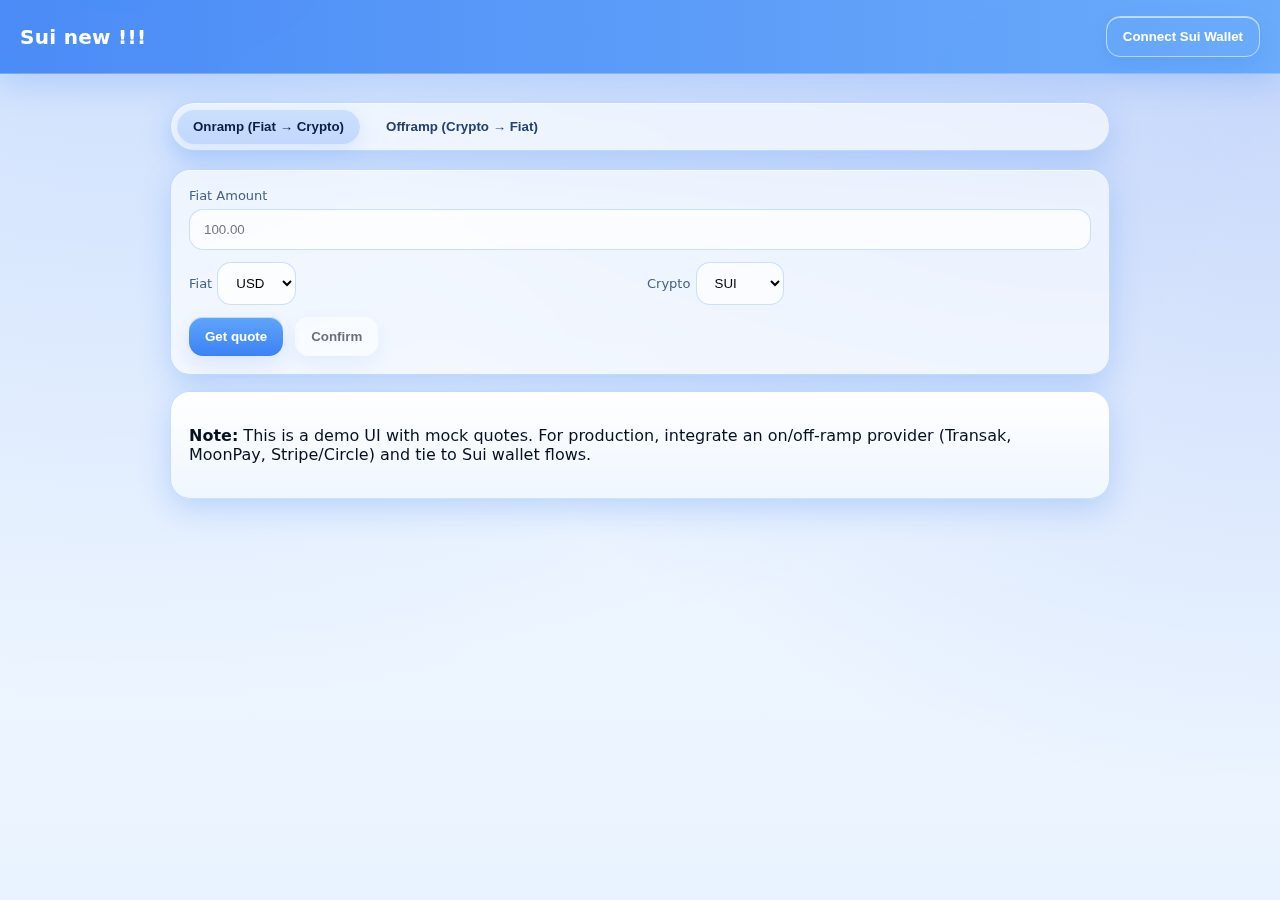
<file: sui-onramp/index.html>
<!doctype html>
<html lang="en">
<head>
  <meta charset="utf-8" />
  <meta name="viewport" content="width=device-width, initial-scale=1" />
  <title>Sui SUI !!</title>
  <link rel="stylesheet" href="style.css" />
</head>
<body>
  <header class="topbar">
    <h1>Sui new !!!</h1>
    <button id="connectBtn" class="btn ghost">Connect Sui Wallet</button>
  </header>

  <main class="container">
    <nav class="tabs" role="tablist">
      <button class="tab active" id="tab-onramp" role="tab" aria-controls="panel-onramp" aria-selected="true">Onramp (Fiat → Crypto)</button>
      <button class="tab" id="tab-offramp" role="tab" aria-controls="panel-offramp" aria-selected="false">Offramp (Crypto → Fiat)</button>
    </nav>

    <section id="panel-onramp" class="panel" role="tabpanel" aria-labelledby="tab-onramp">
      <form id="onrampForm" class="card">
        <div class="row">
          <label>Fiat Amount</label>
          <input type="number" id="fiatAmount" min="0" step="0.01" placeholder="100.00" required />
        </div>
        <div class="row two">
          <div>
            <label>Fiat</label>
            <select id="fiatSelect">
              <option value="USD">USD</option>
              <option value="KES">KES</option>
            </select>
          </div>
          <div>
            <label>Crypto</label>
            <select id="cryptoSelect">
              <option value="SUI">SUI</option>
              <option value="USDC">USDC</option>
            </select>
          </div>
        </div>
        <div class="actions">
          <button type="button" id="getOnrampQuote" class="btn primary">Get quote</button>
          <button type="submit" id="confirmOnramp" class="btn" disabled>Confirm</button>
        </div>
      </form>

      <div id="onrampQuote" class="quote card" hidden>
        <h3>Quote</h3>
        <div class="grid">
          <div><span class="label">Rate</span><span id="onrampRate" class="value">–</span></div>
          <div><span class="label">Network fee</span><span id="onrampNetFee" class="value">–</span></div>
          <div><span class="label">Platform fee</span><span id="onrampPlatformFee" class="value">–</span></div>
          <div><span class="label">You receive</span><span id="onrampReceive" class="value">–</span></div>
        </div>
        <p class="muted">Mock quotes for demo only.</p>
      </div>
    </section>

    <section id="panel-offramp" class="panel hidden" role="tabpanel" aria-labelledby="tab-offramp">
      <form id="offrampForm" class="card">
        <div class="row">
          <label>Crypto Amount</label>
          <input type="number" id="cryptoAmount" min="0" step="0.0001" placeholder="10.0" required />
        </div>
        <div class="row two">
          <div>
            <label>Crypto</label>
            <select id="fromCryptoSelect">
              <option value="SUI">SUI</option>
              <option value="USDC">USDC</option>
            </select>
          </div>
          <div>
            <label>Fiat</label>
            <select id="toFiatSelect">
              <option value="USD">USD</option>
              <option value="KES">KES</option>
            </select>
          </div>
        </div>
        <div class="actions">
          <button type="button" id="getOfframpQuote" class="btn primary">Get quote</button>
          <button type="submit" id="confirmOfframp" class="btn" disabled>Confirm</button>
        </div>
      </form>

      <div id="offrampQuote" class="quote card" hidden>
        <h3>Quote</h3>
        <div class="grid">
          <div><span class="label">Rate</span><span id="offrampRate" class="value">–</span></div>
          <div><span class="label">Network fee</span><span id="offrampNetFee" class="value">–</span></div>
          <div><span class="label">Platform fee</span><span id="offrampPlatformFee" class="value">–</span></div>
          <div><span class="label">You receive</span><span id="offrampReceive" class="value">–</span></div>
        </div>
        <p class="muted">Mock quotes for demo only.</p>
      </div>
    </section>

    <section class="card note">
      <p><strong>Note:</strong> This is a demo UI with mock quotes. For production, integrate an on/off-ramp provider (Transak, MoonPay, Stripe/Circle) and tie to Sui wallet flows.</p>
    </section>
  </main>

  <script src="app.js"></script>
</body>
</html>
</file>
<file: sui-onramp/style.css>
:root{
  --sky-50:#eff6ff;
  --sky-100:#dbeafe;
  --sky-200:#bfdbfe;
  --sky-300:#93c5fd;
  --sky-400:#60a5fa;
  --sky-500:#3b82f6;
  --sky-600:#2563eb;
  --sky-700:#1d4ed8;
  --text:#061022;
  --muted:#476086;
  --bg: radial-gradient(1200px 800px at 10% -10%, rgba(59,130,246,0.25), transparent),
        radial-gradient(900px 700px at 100% 10%, rgba(37,99,235,0.22), transparent),
        linear-gradient(180deg, #f8fbff 0%, #e9f3ff 100%);
  --card: rgba(255,255,255,0.6);
  --border: rgba(59,130,246,0.25);
  --primary: linear-gradient(180deg, #60a5fa 0%, #3b82f6 100%);
  --primary-solid: #3b82f6;
  --shadow: 0 10px 30px rgba(59,130,246,0.25), inset 0 1px 0 rgba(255,255,255,0.5);
}
*{box-sizing:border-box}
html,body{height:100%}
body{
  margin:0;
  font-family: ui-sans-serif, system-ui, -apple-system, Segoe UI, Roboto, Helvetica, Arial;
  background: var(--bg);
  color:var(--text);
}
.container{ max-width:980px; margin:28px auto; padding:0 20px; }

.topbar{
  display:flex; align-items:center; justify-content:space-between;
  padding:16px 20px;
  background: linear-gradient(90deg, rgba(59,130,246,0.9), rgba(96,165,250,0.9));
  backdrop-filter: blur(8px);
  -webkit-backdrop-filter: blur(8px);
  border-bottom: 1px solid rgba(255,255,255,0.25);
  box-shadow: 0 12px 30px rgba(59,130,246,0.20);
  color:white;
}
.topbar h1{ margin:0; font-size:20px; letter-spacing:0.3px; }

.tabs{ display:flex; gap:10px; margin:18px 0; padding:6px; border-radius:999px; background: rgba(255,255,255,0.6); backdrop-filter: blur(10px); border:1px solid var(--border); box-shadow: var(--shadow); }
.tab{ border:0; background: transparent; padding:10px 16px; border-radius:999px; cursor:pointer; font-weight:700; color:#234172; transition: all .2s ease; }
.tab:hover{ color:#0e2a5a; }
.tab.active{ background: linear-gradient(180deg, rgba(96,165,250,0.25), rgba(59,130,246,0.25)); color:#0b1f45; box-shadow: inset 0 1px 0 rgba(255,255,255,0.6), 0 6px 18px rgba(59,130,246,0.15); }

.hidden{ display:none; }

.card{ border:1px solid var(--border); background:var(--card); border-radius:20px; padding:18px; box-shadow: var(--shadow); backdrop-filter: blur(12px); -webkit-backdrop-filter: blur(12px); }
.row{ display:flex; flex-direction:column; gap:6px; margin-bottom:12px; }
.row.two{ display:grid; grid-template-columns: repeat(2, minmax(0,1fr)); gap:14px; }
label{ font-size:13px; color:var(--muted); }
input, select{ padding:12px 14px; border-radius:14px; border:1px solid var(--border); background: rgba(255,255,255,0.7); outline:none; transition: box-shadow .2s ease, border-color .2s ease; }
input:focus, select:focus{ border-color: rgba(59,130,246,0.6); box-shadow: 0 0 0 4px rgba(59,130,246,0.15), inset 0 1px 0 rgba(255,255,255,0.6); }

.actions{ display:flex; gap:12px; margin-top:10px; }
.btn{ appearance:none; border:0; background:rgba(255,255,255,0.7); padding:12px 16px; border-radius:14px; cursor:pointer; font-weight:700; color:#0b1220; box-shadow: inset 0 1px 0 rgba(255,255,255,0.6), 0 8px 20px rgba(37,99,235,0.12); transition: transform .06s ease, box-shadow .2s ease; }
.btn:hover{ box-shadow: inset 0 1px 0 rgba(255,255,255,0.75), 0 10px 24px rgba(37,99,235,0.18); }
.btn:active{ transform: translateY(1px); }
.btn.primary{ background: var(--primary); color:white; }
.btn.ghost{ background: transparent; color:white; border:1px solid rgba(255,255,255,0.55); }
.btn:disabled{ opacity:.6; cursor:not-allowed; }

.quote{ margin-top:16px; }
.grid{ display:grid; grid-template-columns: repeat(2, minmax(0,1fr)); gap:14px; }
.label{ display:block; color:var(--muted); font-size:12px; }
.value{ display:block; margin-top:4px; font-weight:700; }
.muted{ color:var(--muted); }

.note{ margin-top:16px; background:linear-gradient(180deg, #ffffff, var(--sky-50)); }

/* Panels spacing and layout polish */
.panel{ margin-top:6px; }
</file>
